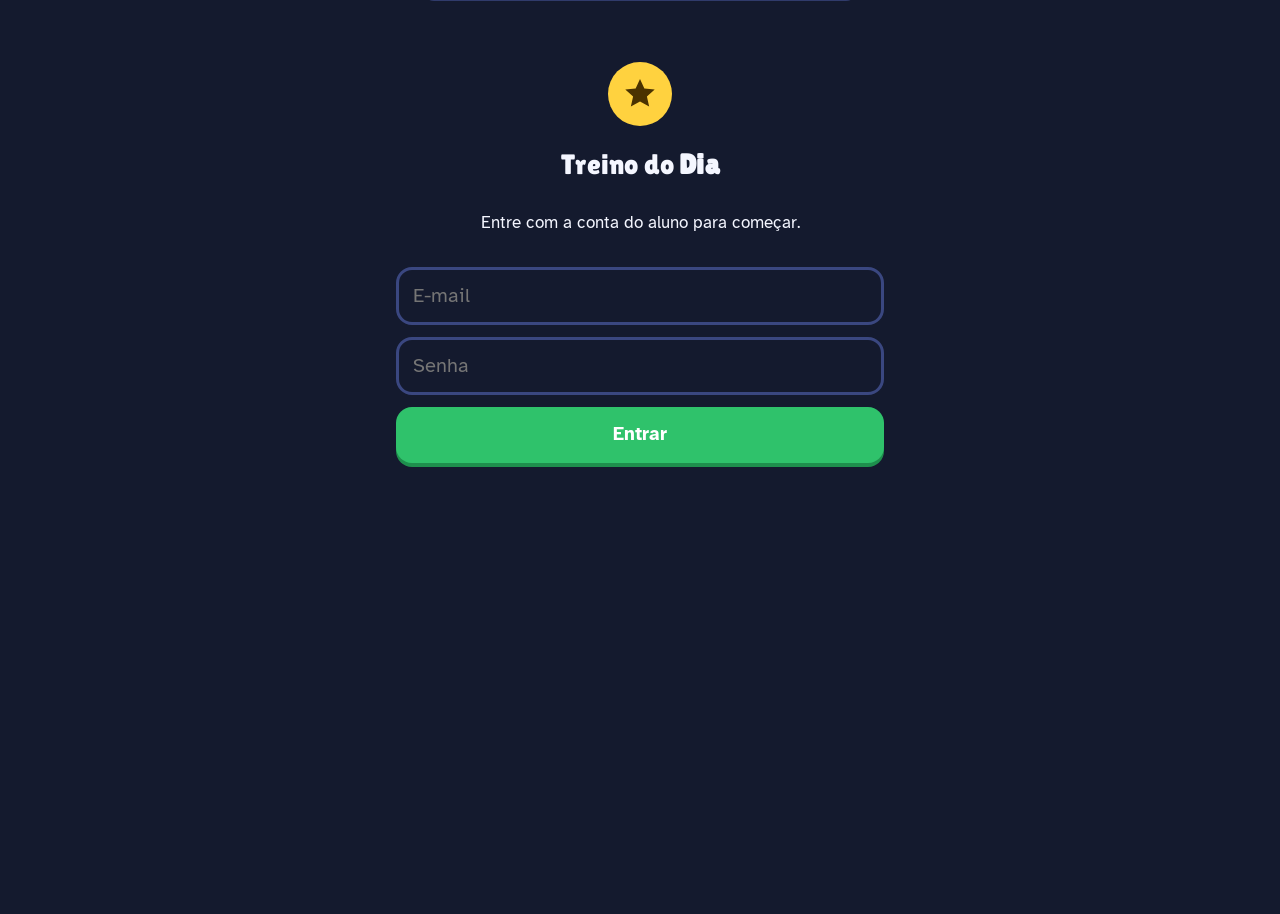
<file: index.html>
<!doctype html>
<html lang="pt-BR">
<head>
<meta charset="utf-8">
<meta name="viewport" content="width=device-width,initial-scale=1,viewport-fit=cover,interactive-widget=resizes-content">
<meta name="theme-color" content="#141a2e">
<meta name="mobile-web-app-capable" content="yes">
<meta name="apple-mobile-web-app-capable" content="yes">
<link rel="manifest" href="manifest.webmanifest">
<link rel="icon" href="icons/icon-192.png">
<link rel="apple-touch-icon" href="icons/apple-touch-icon.png">
<title>Treino do Dia</title>
<link rel="stylesheet" href="app.css?v=202610290821">
</head>
<body data-view="home">
<div id="app">
<header id="hud" hidden></header>
<div id="banner" hidden></div>
<main id="view"></main>
</div>
<div id="sheet" hidden></div>
<div id="lvup" hidden></div>
<div id="toast" class="toast" role="status"></div>
<canvas id="fx" aria-hidden="true"></canvas>
<input id="cam" type="file" accept="image/*" capture="environment" hidden>
<script src="config.js?v=202610290821"></script>
<script src="vendor/supabase.js"></script>
<script src="lib.js?v=202610290821"></script>
<script src="app.js?v=202610290821"></script>
<script>if('serviceWorker' in navigator)addEventListener('load',()=>navigator.serviceWorker.register('sw.js').catch(()=>{}));</script>
</body>
</html>
</file>
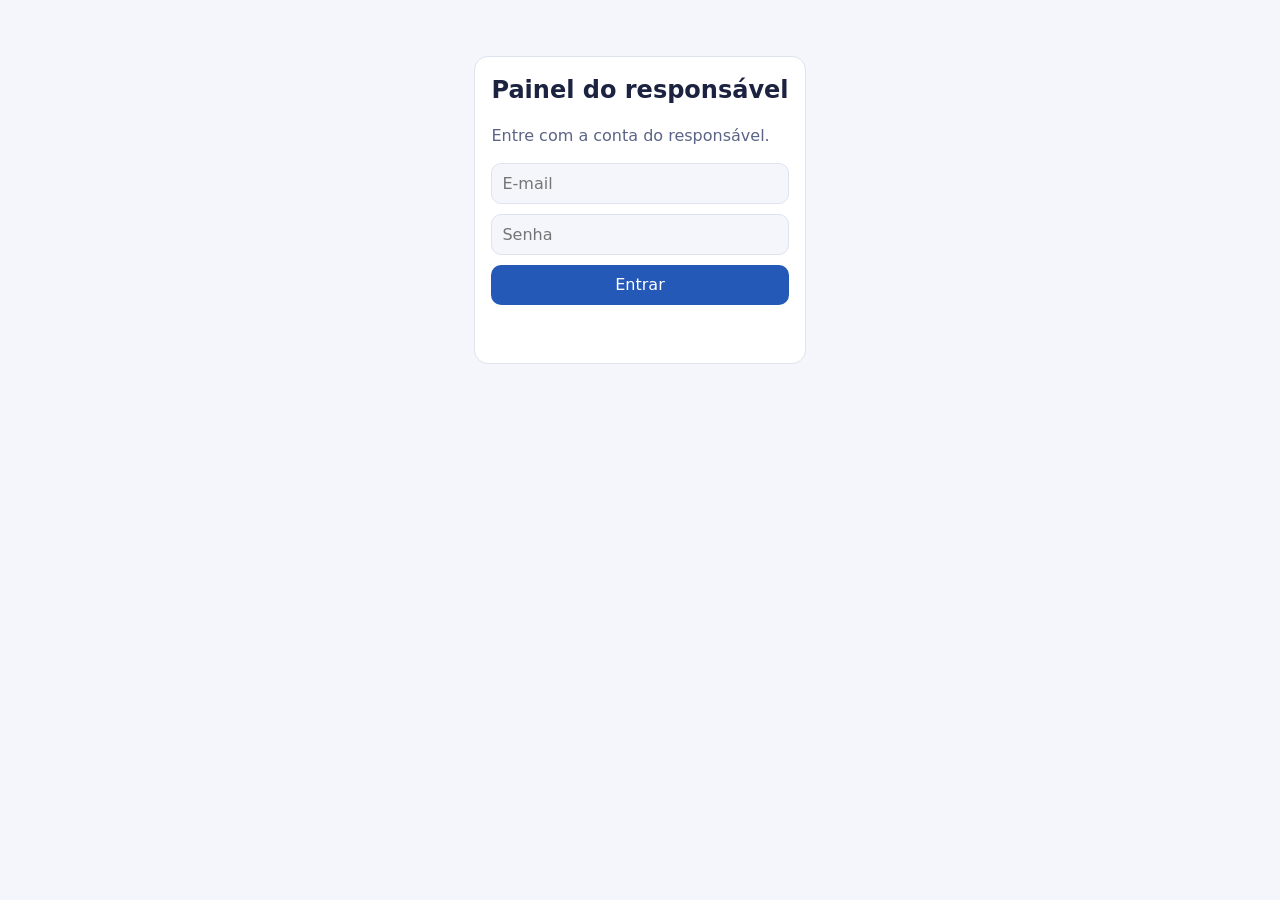
<file: painel.html>
<!doctype html>
<html lang="pt-BR"><head><meta charset="utf-8">
<meta name="viewport" content="width=device-width,initial-scale=1,viewport-fit=cover">
<meta name="robots" content="noindex">
<title>Painel do responsável</title>
<style>
:root{--bg:#f4f6fb;--card:#fff;--fg:#1c2340;--mut:#5b6486;--line:#dfe3f0;--acc:#2459b8;--ok:#1e8f4d;--bad:#c62f4d;--warn:#b86e00;color-scheme:light}
@media (prefers-color-scheme:dark){:root:not([data-theme=light]){--bg:#141a2e;--card:#1f2748;--fg:#f4f6ff;--mut:#a9b3dc;--line:#35407a;--acc:#6ea0ff;--ok:#4ad98a;--bad:#ff6b88;--warn:#ffb84d;color-scheme:dark}}
[hidden]{display:none!important}*{box-sizing:border-box}body{margin:0;background:var(--bg);color:var(--fg);font:16px/1.45 system-ui,sans-serif;padding:16px}
main{max-width:980px;margin:0 auto;display:grid;gap:16px}
h1{font-size:24px;margin:0}h2{font-size:18px;margin:0 0 10px}h3{font-size:15px;margin:12px 0 6px;color:var(--mut)}
.card{background:var(--card);border:1px solid var(--line);border-radius:14px;padding:16px}
.row{display:flex;gap:10px;flex-wrap:wrap;align-items:center}.sp{flex:1}
button,input,select{font:inherit;color:inherit}
button{background:var(--acc);color:#fff;border:0;border-radius:10px;padding:8px 14px;cursor:pointer}button.ghost{background:transparent;color:var(--acc);border:1px solid var(--line)}button.red{background:var(--bad)}
input,select{background:var(--bg);border:1px solid var(--line);border-radius:10px;padding:8px 10px}
.kpis{display:grid;grid-template-columns:repeat(auto-fit,minmax(150px,1fr));gap:10px}.kpi{background:var(--bg);border-radius:12px;padding:10px 12px}.kpi b{display:block;font-size:24px}.kpi span{font-size:13px;color:var(--mut)}
table{width:100%;border-collapse:collapse;font-size:14px}th,td{text-align:left;padding:6px 8px;border-bottom:1px solid var(--line);vertical-align:top}th{color:var(--mut);font-weight:600}
.wrap{overflow-x:auto}.tag{display:inline-block;padding:1px 8px;border-radius:10px;font-size:12px;background:var(--bg);border:1px solid var(--line)}
.ok{color:var(--ok)}.bad{color:var(--bad)}.warn{color:var(--warn)}.mut{color:var(--mut)}.small{font-size:13px}
.gal{display:grid;grid-template-columns:repeat(auto-fill,minmax(210px,1fr));gap:12px}.gal figure{margin:0;background:var(--bg);border-radius:12px;padding:8px}.gal img{width:100%;border-radius:8px;display:block;cursor:zoom-in}.gal figcaption{font-size:13px;margin-top:6px}
#zoom{position:fixed;inset:0;background:rgba(0,0,0,.85);display:grid;place-items:center;padding:12px;z-index:9}#zoom img{max-width:100%;max-height:100%}
label.chk{display:flex;gap:8px;align-items:center}
ul.plain{margin:0;padding-left:18px}
</style></head>
<body><main id="root"><p>Carregando…</p></main><div id="zoom" hidden></div>
<script src="config.js"></script><script src="vendor/supabase.js"></script><script src="lib.js"></script><script src="painel.js"></script>
<script>if('serviceWorker' in navigator)addEventListener('load',()=>navigator.serviceWorker.register('sw.js').catch(()=>{}));</script>
</body></html>
</file>
<file: app.css>
[hidden]{display:none!important}
@font-face{font-family:'Lilita One';src:url(fonts/lilita.woff2) format('woff2');font-display:swap}
@font-face{font-family:'Atkinson Hyperlegible';font-weight:400;src:url(fonts/atk400.woff2) format('woff2');font-display:swap}
@font-face{font-family:'Atkinson Hyperlegible';font-weight:700;src:url(fonts/atk700.woff2) format('woff2');font-display:swap}
:root{--bg:#141a2e;--bg2:#1c2440;--card:#232d52;--card2:#2c3866;--line:#3a4780;--fg:#f4f6ff;--mut:#a9b3dc;--go:#2fc26b;--go2:#1e8f4d;--blue:#3b82f6;--blue2:#2459b8;--grey:#4a5688;--grey2:#333d6a;--gold:#ffd23f;--orange:#ff9f1c;--red:#ff4d6d;--lv:#2fc26b;color-scheme:dark}
body[data-lv="2"]{--lv:#3b82f6}body[data-lv="3"]{--lv:#ff6b35}
*{box-sizing:border-box;-webkit-tap-highlight-color:transparent}
html,body{margin:0;background:var(--bg);color:var(--fg);font:400 17px/1.45 'Atkinson Hyperlegible',system-ui,sans-serif;overscroll-behavior-y:contain}
body{min-height:100dvh;padding-bottom:env(safe-area-inset-bottom,0)}
body.lock{overflow:hidden}
h1,h2,h3{font-family:'Lilita One','Atkinson Hyperlegible',sans-serif;font-weight:400;letter-spacing:.2px;margin:0;line-height:1.15;text-wrap:balance}
h1{font-size:28px}h2{font-size:23px}h3{font-size:18px;color:var(--gold)}
svg{width:1.3em;height:1.3em;flex:none}
button{font:inherit;color:inherit;cursor:pointer;border:0;background:none}
button:disabled{opacity:.45}
.sr{position:absolute;width:1px;height:1px;overflow:hidden;clip:rect(0 0 0 0)}
.small{font-size:14px;color:var(--mut)}.pad{padding:0 16px}
.link{color:var(--blue);text-decoration:underline;font-size:inherit}
#app{max-width:520px;margin:0 auto}
#hud{padding:calc(env(safe-area-inset-top,0) + 10px) 16px 10px;background:linear-gradient(var(--bg2),var(--bg))}
.hrow{display:flex;align-items:center;gap:10px}
.brand{flex:1;font-family:'Lilita One';font-size:21px}.brand b{color:var(--gold);font-weight:400}
.hstat{display:flex;align-items:center;gap:4px;background:var(--card);border-radius:20px;padding:4px 12px;font-weight:700}
.hstat.st{color:var(--gold)}.hstat.fl{color:var(--mut)}.hstat.fl.hot{color:var(--orange)}
.hstat b{color:var(--fg)}
.rank{margin-top:8px}.rtop{display:flex;justify-content:space-between;font-size:14px}
.rname{font-family:'Lilita One';font-size:16px;color:var(--gold)}.xptxt{color:var(--mut)}
.xpbar,.blbar,.qprog,.lvbar{height:10px;background:var(--bg);border-radius:6px;overflow:hidden}
.xpbar i,.blbar i,.qprog i{display:block;height:100%;background:linear-gradient(90deg,var(--gold),var(--orange));border-radius:6px;transition:width .5s}
#banner{margin:8px 16px;padding:8px 12px;background:#4a3a12;color:#ffe9a8;border-radius:10px;font-size:14px}
#view{padding:0 16px 120px}
section{margin:14px 0}
.subjects{display:flex;gap:8px;overflow-x:auto;padding:4px 0}
.subj{padding:8px 16px;border-radius:20px;background:var(--card);font-weight:700}.subj.on{background:var(--blue)}
.today{background:linear-gradient(160deg,var(--card2),var(--card));border:2px solid var(--line);border-radius:22px;padding:18px}
.today h1{margin:6px 0}.dtag{color:var(--gold);font-weight:700;font-size:14px;text-transform:uppercase;letter-spacing:.6px}
.focus{color:var(--mut);margin:0 0 14px;font-size:15px}
.blocks{display:grid;gap:10px;margin-bottom:12px}
.blt{display:flex;justify-content:space-between;font-size:15px;margin-bottom:4px}
.bl.lv1 .blbar i{background:var(--go)}.bl.lv2 .blbar i{background:var(--blue)}.bl.lv3 .blbar i{background:#ff6b35}
.meta{font-size:14px;color:var(--mut);margin-bottom:14px}
.today.done,.today.rest{text-align:center}.trophy{width:64px;height:64px;margin:0 auto 8px;display:grid;place-items:center;background:var(--gold);color:#4a3200;border-radius:50%}.trophy svg{width:36px;height:36px}
.next{margin-top:12px;background:var(--bg2);border-radius:12px;padding:10px}
.gbtn{display:inline-flex;align-items:center;justify-content:center;gap:8px;min-height:50px;padding:0 20px;border-radius:16px;font-weight:700;font-size:18px;color:#fff;box-shadow:0 4px 0 rgba(0,0,0,.35);transition:transform .08s,box-shadow .08s;text-decoration:none}
.gbtn:active:not(:disabled){transform:translateY(3px);box-shadow:0 1px 0 rgba(0,0,0,.35)}
.gbtn.go{background:var(--go);box-shadow:0 4px 0 var(--go2)}.gbtn.blue{background:var(--blue);box-shadow:0 4px 0 var(--blue2)}.gbtn.grey{background:var(--grey);box-shadow:0 4px 0 var(--grey2)}
.gbtn.ghost{background:transparent;box-shadow:none;border:2px solid var(--line);color:var(--mut)}
.gbtn.big{width:100%;min-height:56px;font-size:19px}.gbtn.sm{min-height:42px;font-size:15px;padding:0 14px}.gbtn.sq{width:54px;padding:0;flex:none;min-height:56px}
.gbtn.wait{background:var(--grey);box-shadow:0 4px 0 var(--grey2)}
.gbtn.pulse{animation:pulse 1.6s infinite}
@keyframes pulse{50%{transform:scale(1.03)}}
.weeks h2,.mch h3{margin-bottom:8px}.wk{display:flex;align-items:center;gap:10px;margin:8px 0}.wkn{width:78px;font-size:14px;color:var(--mut)}
.wkd{display:flex;gap:6px;flex-wrap:wrap}
.dd{width:40px;height:40px;border-radius:50%;background:var(--card);font-weight:700;display:grid;place-items:center;border:2px solid var(--line);font-size:15px}
.dd svg{width:20px;height:20px}.dd.done{background:var(--go);border-color:var(--go2);color:#fff}.dd.cur{background:var(--gold);color:#3a2800;border-color:var(--orange);animation:pulse 1.8s infinite}.dd.part{border-color:var(--gold)}.dd.sim{border-radius:12px}
.free .gbtn{width:100%}
.who{text-align:center;font-size:13px;color:var(--mut);margin-top:24px}
.top2{display:flex;align-items:center;gap:10px;padding:calc(env(safe-area-inset-top,0) + 12px) 0 8px}
.ib{width:44px;height:44px;border-radius:14px;background:var(--card);display:grid;place-items:center;flex:none}
.mch{background:var(--card);border-radius:18px;padding:14px}
.lvrow{display:flex;align-items:center;gap:10px;width:100%;padding:10px 4px;font-size:16px}
.lvn{width:64px;text-align:left;font-weight:700}.lvbar,.lvrow .lvbar{flex:1;height:10px;background:var(--bg);border-radius:6px;overflow:hidden;display:block}.lvbar i{display:block;height:100%;border-radius:6px}
.lvrow.lv1 i{background:var(--go)}.lvrow.lv2 i{background:var(--blue)}.lvrow.lv3 i{background:#ff6b35}
/* questão */
.qtop{display:flex;align-items:center;gap:10px;padding:calc(env(safe-area-inset-top,0) + 10px) 0 8px;position:sticky;top:0;background:var(--bg);z-index:5}
.qtitle{flex:1;display:flex;align-items:center;gap:10px;text-align:left;min-width:0}
.qtitle b{display:block;font-size:16px}.qtitle small{color:var(--mut);font-size:13px}
.lvic{width:38px;height:38px;border-radius:12px;background:var(--lv);display:grid;place-items:center;flex:none;color:#fff}
.mini{font-weight:700;color:var(--gold);font-size:14px}
.qprog{margin-bottom:12px;height:8px}
.qprog i{background:var(--lv)}
.qcard{background:var(--card);border:2px solid var(--lv);border-radius:22px;padding:18px;position:relative}
.hardtag{display:flex;align-items:center;gap:6px;color:var(--orange);font-weight:700;font-size:14px;margin-bottom:8px}
.expr{font-family:'Lilita One';font-size:40px;text-align:center;padding:10px 0 14px;letter-spacing:1px;overflow-wrap:anywhere}
.stmt{font-size:19px;margin:0 0 12px}.badge{background:var(--red);color:#fff;border-radius:8px;padding:2px 8px;font-size:13px;font-weight:700;vertical-align:middle}
.tip{display:flex;gap:10px;background:#4a3410;border:2px solid var(--orange);border-radius:14px;padding:10px 12px;margin:0 0 14px;color:#ffe3b0;font-size:15px}
.tip svg{color:var(--orange);margin-top:2px}.tip b{display:block;color:var(--orange)}
.how{margin:0 0 6px;font-size:14px;color:var(--mut)}
.ansrow{display:flex;align-items:center;gap:8px;margin-bottom:14px}.unit{font-weight:700;font-size:20px}
input#ans,textarea#ans,#loginform input,#note{width:100%;min-height:58px;font:700 26px 'Atkinson Hyperlegible',sans-serif;background:var(--bg);color:var(--fg);border:3px solid var(--line);border-radius:16px;padding:8px 14px;outline:0}
textarea#ans,#note{font-size:18px;font-weight:400;min-height:0;resize:vertical}
input#ans:focus,textarea#ans:focus,#loginform input:focus{border-color:var(--lv)}
input#ans:disabled{border-color:var(--go);color:var(--go)}
.opts{display:grid;gap:10px;margin-bottom:14px}
.opt{display:flex;gap:12px;align-items:center;text-align:left;padding:12px;border-radius:16px;background:var(--bg);border:3px solid var(--line);min-height:56px;font-size:17px}
.opt.on{border-color:var(--blue);background:#1e2d5a}.opt.right{border-color:var(--go)}
.ol{width:32px;height:32px;border-radius:10px;background:var(--grey);display:grid;place-items:center;font-weight:700;flex:none}
.conf{margin-bottom:6px}.conflbl{display:block;font-size:15px;margin-bottom:8px;color:var(--mut)}.conflbl small{color:var(--orange)}
.chips{display:grid;grid-template-columns:repeat(3,1fr);gap:8px}
.chip{display:flex;flex-direction:column;align-items:center;gap:4px;padding:10px 4px;border-radius:16px;background:var(--bg);border:3px solid var(--line);font-size:13px;font-weight:700;text-align:center;line-height:1.15;min-height:78px;justify-content:center}
.chip svg{width:28px;height:28px}
.chip.c-certeza svg{color:var(--go)}.chip.c-duvida svg{color:var(--gold)}.chip.c-chutei svg{color:var(--red)}
.chip[aria-pressed=true]{background:var(--card2)}.chip.c-certeza[aria-pressed=true]{border-color:var(--go)}.chip.c-duvida[aria-pressed=true]{border-color:var(--gold)}.chip.c-chutei[aria-pressed=true]{border-color:var(--red)}
.bar{position:fixed;left:0;right:0;bottom:0;max-width:520px;margin:0 auto;display:flex;gap:10px;padding:10px 16px calc(env(safe-area-inset-bottom,0) + 10px);background:linear-gradient(transparent,var(--bg) 25%);z-index:6}
body:not([data-view=q]) .bar{display:none}
.fb{margin-top:14px;border-radius:16px;padding:14px;border:2px solid}
.fb p{margin:0 0 6px}.fb.ok{background:#12351f;border-color:var(--go)}.fb.err{background:#3a1a28;border-color:var(--red)}.fb.warn{background:#3a3012;border-color:var(--gold)}
.fbt{font-family:'Lilita One';font-size:22px}.fb.ok .fbt{color:var(--go)}.fb.err .fbt{color:var(--red)}.fb.warn .fbt{color:var(--gold)}
.fbhead{display:flex;align-items:center;gap:12px;margin-bottom:6px}.xpgain{color:var(--gold);font-weight:700;margin:0!important}
.ex{font-size:15px;color:var(--mut)}.fbact{display:flex;gap:8px;flex-wrap:wrap;margin-top:8px}.prior{color:var(--mut);font-size:14px;margin:10px 0 0}
.stars{display:flex;gap:2px}.star{width:34px;height:34px}.star svg{width:100%;height:100%}.star.on{color:var(--gold)}.star.off{color:var(--grey)}
.star.pop{animation:starpop .5s both;animation-delay:var(--d)}@keyframes starpop{0%{transform:scale(0) rotate(-40deg)}70%{transform:scale(1.3)}100%{transform:scale(1)}}
.shake{animation:shake .45s}@keyframes shake{20%{transform:translateX(-8px)}40%{transform:translateX(8px)}60%{transform:translateX(-5px)}80%{transform:translateX(5px)}}
.win{animation:win .8s}@keyframes win{40%{box-shadow:0 0 0 8px rgba(47,194,107,.45)}}
.flash{animation:flash .8s}@keyframes flash{50%{box-shadow:0 0 0 6px rgba(255,210,63,.6)}}
/* folhas */
#sheet{position:fixed;inset:0;z-index:20;display:flex;align-items:flex-end;justify-content:center}
.shbg{position:absolute;inset:0;background:rgba(5,8,20,.7)}
.shbox{position:relative;width:100%;max-width:520px;max-height:88dvh;overflow:auto;background:var(--bg2);border-radius:24px 24px 0 0;padding:20px 16px calc(env(safe-area-inset-bottom,0) + 18px);display:grid;gap:12px;animation:up .25s}
#sheet.full .shbox{max-height:94dvh}@keyframes up{from{transform:translateY(40px);opacity:0}}
.hlist{display:grid;gap:8px}.hopt{display:flex;align-items:center;gap:12px;padding:12px;border-radius:14px;background:var(--card);font-weight:700;text-align:left;min-height:52px}
.hopt[aria-pressed=true]{outline:2px solid var(--gold)}.hopt svg{width:26px;height:26px}
.note{display:grid;gap:4px;font-size:14px;color:var(--mut)}
.hintbox{background:#4a3410;border:2px solid var(--orange);border-radius:14px;padding:10px 12px;font-size:15px}.hintbox ol{margin:6px 0 0;padding-left:20px}
.dots{display:flex;gap:8px;flex-wrap:wrap}.dot{width:46px;height:46px;border-radius:14px;background:var(--card);border:3px solid var(--line);font-weight:700;display:grid;place-items:center}
.dot svg{width:20px;height:20px}.dot.ok{background:var(--go);border-color:var(--go2)}.dot.err{border-color:var(--red)}.dot.cur{outline:3px solid var(--gold)}
.steps{margin:0;padding-left:22px;display:grid;gap:8px;font-size:16px}.why{font-size:15px;color:var(--mut);margin:0}
.exm{background:var(--bg);border-radius:12px;padding:10px}.exm p{margin:0 0 6px}.exm pre{margin:0;overflow-x:auto;font:14px/1.35 ui-monospace,Menlo,monospace;color:var(--gold)}
.phprev img{width:100%;max-height:42dvh;object-fit:contain;border-radius:12px;background:#000}.phbtns{display:grid;gap:10px}
#lvup{position:fixed;inset:0;z-index:30;background:rgba(5,8,20,.88);display:grid;place-items:center;padding:16px}
.lvupbox{background:var(--card);border:3px solid var(--gold);border-radius:24px;padding:22px;text-align:center;display:grid;gap:12px;max-width:420px;width:100%}
.sum{display:grid;grid-template-columns:repeat(3,1fr);gap:8px}.sum div{background:var(--bg);border-radius:12px;padding:8px 4px}.sum b{display:block;font-family:'Lilita One';font-size:22px;color:var(--gold);font-weight:400}.sum span{font-size:12px;color:var(--mut)}
#fx{position:fixed;inset:0;width:100%;height:100%;pointer-events:none;z-index:40}
.toast{position:fixed;left:16px;right:16px;top:calc(env(safe-area-inset-top,0) + 12px);margin:auto;max-width:440px;background:var(--card2);border:2px solid var(--line);border-radius:14px;padding:12px;text-align:center;font-weight:700;z-index:50;transform:translateY(-140%);transition:transform .3s}
.toast.show{transform:none}.toast.gold{border-color:var(--gold);color:var(--gold)}
.login{text-align:center;padding-top:calc(env(safe-area-inset-top,0) + 48px);display:grid;gap:14px}
#loginform{display:grid;gap:12px}#loginform input{font-size:20px;font-weight:400}.loginerr{color:var(--red);margin:0}
@media (prefers-reduced-motion:reduce){*{animation:none!important;transition:none!important}}
</file>
